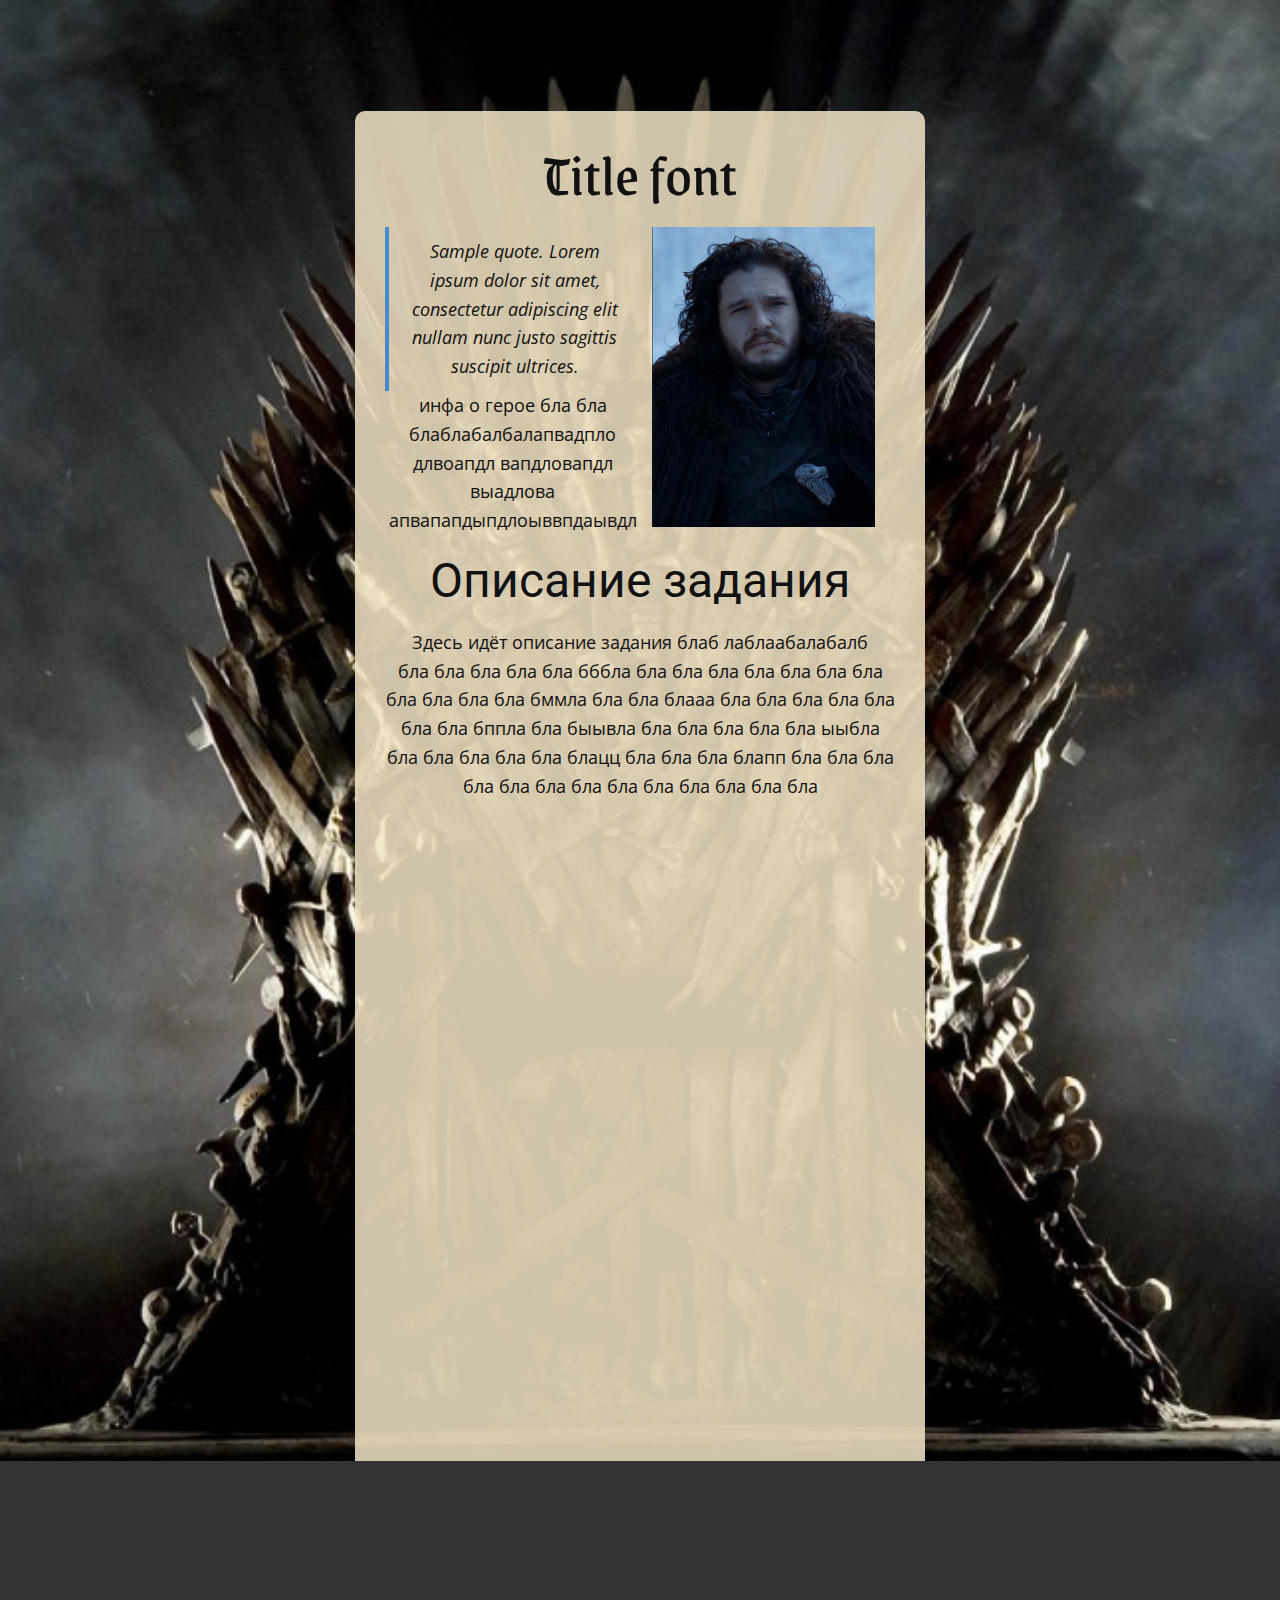
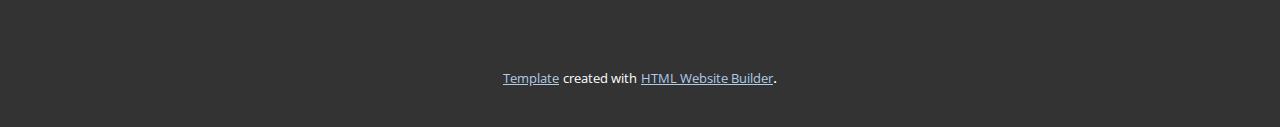
<file: index.html>
<!DOCTYPE html>
<html style="font-size: 16px;" lang="ru"><head>
    <meta name="viewport" content="width=device-width, initial-scale=1.0">
    <meta charset="utf-8">
    <meta name="keywords" content="Title font">
    <meta name="description" content="">
    <title>ThroneTask</title>
    <link rel="stylesheet" href="nicepage.css" media="screen">
<link rel="stylesheet" href="ThroneTask.css" media="screen">
    <script class="u-script" type="text/javascript" src="jquery-1.9.1.min.js" defer=""></script>
    <script class="u-script" type="text/javascript" src="nicepage.js" defer=""></script>
    <meta name="generator" content="Nicepage 6.3.0, nicepage.com">
    <link id="u-theme-google-font" rel="stylesheet" href="https://fonts.googleapis.com/css?family=Roboto:100,100i,300,300i,400,400i,500,500i,700,700i,900,900i|Open+Sans:300,300i,400,400i,500,500i,600,600i,700,700i,800,800i">
    <link id="u-page-google-font" rel="stylesheet" href="https://fonts.googleapis.com/css?family=Grenze+Gotisch:100,200,300,400,500,600,700,800,900">
    
    
    
    <script type="application/ld+json">{
		"@context": "http://schema.org",
		"@type": "Organization",
		"name": "",
		"url": "/"
}</script>
    <meta name="theme-color" content="#478ac9">
    <meta property="og:title" content="ThroneTask">
    <meta property="og:type" content="website">
    <link rel="canonical" href="/">
  <meta data-intl-tel-input-cdn-path="intlTelInput/"></head>
  <body data-home-page="https://website6138257.nicepage.io/ThroneTask.html?version=1bff4103-7d2d-4989-5bf6-b9ffae440c83" data-home-page-title="ThroneTask" data-path-to-root="./" data-include-products="false" class="u-body u-overlap u-xl-mode" data-lang="ru"><header class="u-clearfix u-header u-sticky u-sticky-d29a u-header" id="sec-519b"><div class="u-clearfix u-sheet u-sheet-1"></div></header>
    <section class="u-clearfix u-container-align-center u-image u-section-1" id="sec-0cbe" data-image-width="1180" data-image-height="737">
      <div class="u-clearfix u-sheet u-sheet-1">
        <div class="u-container-style u-custom-color-1 u-expanded-width-xs u-group u-opacity u-opacity-85 u-radius u-shape-round u-group-1">
          <div class="u-container-layout u-container-layout-1">
            <h1 class="u-align-center u-custom-font u-text u-text-default u-title u-text-1">Title font<br>
            </h1>
            <blockquote class="u-align-center u-text u-text-2">Sample quote. Lorem ipsum dolor sit amet, consectetur adipiscing elit nullam nunc justo sagittis suscipit ultrices.</blockquote>
            <img class="u-image u-image-default u-image-1" src="images/2024-01-09174604.png" alt="" data-image-width="496" data-image-height="668">
            <p class="u-align-center u-text u-text-3">инфа о герое бла бла блаблабалбалапвадпло длвоапдл вапдловапдл выадлова апвапапдыпдлоыввпдаывдл<br>
            </p>
            <h2 class="u-align-center u-subtitle u-text u-text-default u-text-4">Описание задания<br>
            </h2>
            <p class="u-align-center u-text u-text-5">Здесь идёт описание задания блаб лаблаабалабалб<br>бла бла бла бла бла бббла бла бла бла бла бла бла бла бла бла бла бла бммла бла бла блааа бла бла бла бла бла бла бла бппла бла быывла бла бла бла бла бла ыыбла бла бла бла бла бла блацц бла бла бла блапп бла бла бла бла бла бла бла бла бла бла бла бла бла <br>
              <br>
            </p>
          </div>
        </div>
      </div>
    </section>
    
    
    
    <footer class="u-align-center u-clearfix u-footer u-grey-80 u-footer" id="sec-8508"><div class="u-clearfix u-sheet u-sheet-1"></div></footer>
    <section class="u-backlink u-clearfix u-grey-80">
      <a class="u-link" href="https://nicepage.com/templates" target="_blank">
        <span>Template</span>
      </a>
      <p class="u-text">
        <span>created with</span>
      </p>
      <a class="u-link" href="https://nicepage.com/html-website-builder" target="_blank">
        <span>HTML Website Builder</span>
      </a>. 
    </section>
  
</body></html>
</file>
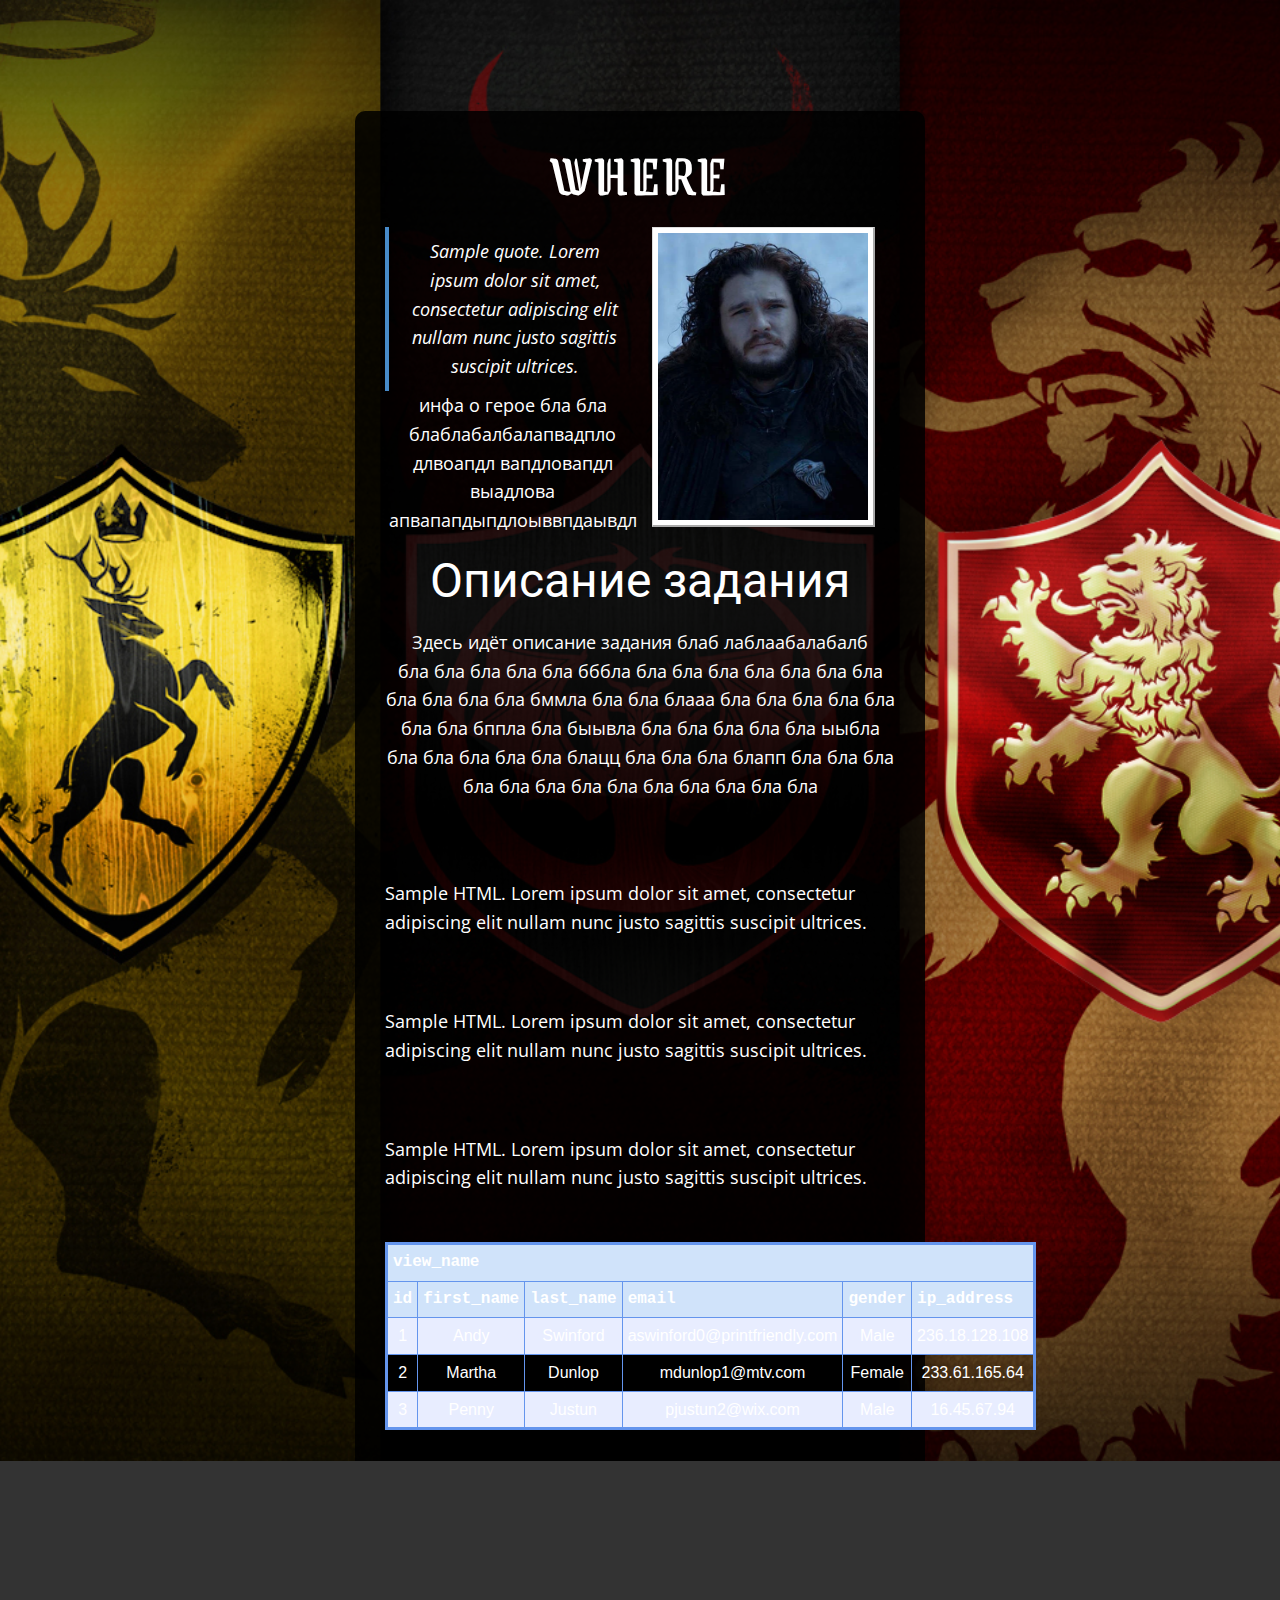
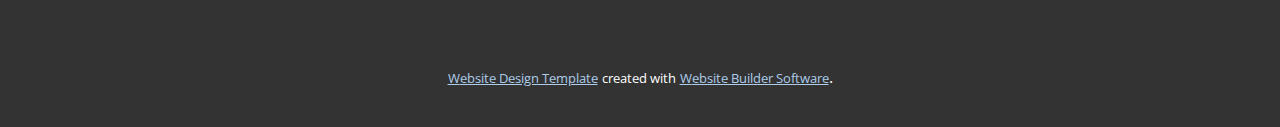
<file: HousesTask.html>
<!DOCTYPE html>
<html style="font-size: 16px;" lang="ru"><head>
    <meta name="viewport" content="width=device-width, initial-scale=1.0">
    <meta charset="utf-8">
    <meta name="keywords" content="Title font">
    <meta name="description" content="">
    <title>HousesTask</title>
    <link rel="stylesheet" href="nicepage.css" media="screen">
<link rel="stylesheet" href="HousesTask.css" media="screen">
    <script class="u-script" type="text/javascript" src="jquery-1.9.1.min.js" defer=""></script>
    <script class="u-script" type="text/javascript" src="nicepage.js" defer=""></script>
    <meta name="generator" content="Nicepage 6.3.0, nicepage.com">
    <link id="u-theme-google-font" rel="stylesheet" href="https://fonts.googleapis.com/css?family=Roboto:100,100i,300,300i,400,400i,500,500i,700,700i,900,900i|Open+Sans:300,300i,400,400i,500,500i,600,600i,700,700i,800,800i">
    <link id="u-page-google-font" rel="stylesheet" href="https://fonts.googleapis.com/css?family=Open+Sans:300,300i,400,400i,500,500i,600,600i,700,700i,800,800i|Grenze+Gotisch:100,200,300,400,500,600,700,800,900">
    
    
    
    <script type="application/ld+json">{
		"@context": "http://schema.org",
		"@type": "Organization",
		"name": ""
}</script>
    <meta name="theme-color" content="#478ac9">
    <meta property="og:title" content="HousesTask">
    <meta property="og:type" content="website">
  <meta data-intl-tel-input-cdn-path="intlTelInput/"></head>
  <body data-path-to-root="./" data-include-products="false" class="u-body u-overlap u-xl-mode" data-lang="ru"><header class="u-clearfix u-header u-sticky u-sticky-d29a u-header" id="sec-519b"><div class="u-clearfix u-sheet u-sheet-1"></div></header>
    <section class="u-clearfix u-container-align-center-lg u-container-align-center-md u-container-align-center-sm u-container-align-center-xl u-image u-section-1" id="sec-0cbe" data-image-width="1920" data-image-height="1080">
      <div class="custom-expanded u-black u-container-style u-group u-opacity u-opacity-85 u-radius u-shape-round u-group-1">
        <div class="u-container-layout u-container-layout-1">
          <h1 class="u-align-center u-custom-font u-text u-text-default u-title u-text-1">WHERE <br>
          </h1>
          <blockquote class="u-align-center u-text u-text-2">Sample quote. Lorem ipsum dolor sit amet, consectetur adipiscing elit nullam nunc justo sagittis suscipit ultrices.</blockquote>
          <img class="u-image u-image-default u-image-1" src="images/2024-01-09174604.png" alt="" data-image-width="496" data-image-height="668">
          <p class="u-align-center u-text u-text-3">инфа о герое бла бла блаблабалбалапвадпло длвоапдл вапдловапдл выадлова апвапапдыпдлоыввпдаывдл<br>
          </p>
          <h2 class="u-align-center u-subtitle u-text u-text-default u-text-4">Описание задания<br>
          </h2>
          <p class="u-align-center u-text u-text-5">Здесь идёт описание задания блаб лаблаабалабалб<br>бла бла бла бла бла бббла бла бла бла бла бла бла бла бла бла бла бла бммла бла бла блааа бла бла бла бла бла бла бла бппла бла быывла бла бла бла бла бла ыыбла бла бла бла бла бла блацц бла бла бла блапп бла бла бла бла бла бла бла бла бла бла бла бла бла <br>
            <br>
          </p>
          <div class="u-clearfix u-custom-html u-expanded-width u-custom-html-1">
            <style></style>
            <p>Sample HTML. Lorem ipsum dolor sit amet, consectetur adipiscing elit nullam nunc justo sagittis suscipit ultrices.</p>
          </div>
          <div class="u-clearfix u-custom-html u-expanded-width u-custom-html-2">
            <style></style>
            <p>Sample HTML. Lorem ipsum dolor sit amet, consectetur adipiscing elit nullam nunc justo sagittis suscipit ultrices.</p>
          </div>
          <div class="u-clearfix u-custom-html u-expanded-width u-custom-html-3">
            <style></style>
            <p>Sample HTML. Lorem ipsum dolor sit amet, consectetur adipiscing elit nullam nunc justo sagittis suscipit ultrices.</p>
          </div>
          <p class="u-align-center u-custom-font u-font-open-sans u-text u-text-6">
            <meta charset="UTF-8">
            <style> table {border: medium solid #6495ed;border-collapse: collapse;width: 100%;} th{font-family: monospace;border: thin solid #6495ed;padding: 5px;background-color: #D0E3FA;}td{font-family: sans-serif;border: thin solid #6495ed;padding: 5px;text-align: center;}.odd{background:#e8edff;}img{padding:5px; border:solid; border-color: #dddddd #aaaaaa #aaaaaa #dddddd; border-width: 1px 2px 2px 1px; background-color:white;}</style>
          </p>
          <table>
            <tbody>
              <tr>
                <th colspan="6">view_name</th>
              </tr>
              <tr>
                <th>id</th>
                <th>first_name</th>
                <th>last_name</th>
                <th>email</th>
                <th>gender</th>
                <th>ip_address</th>
              </tr>
              <tr class="odd">
                <td>1</td>
                <td>Andy</td>
                <td>Swinford</td>
                <td>aswinford0@printfriendly.com</td>
                <td>Male</td>
                <td>236.18.128.108</td>
              </tr>
              <tr>
                <td>2</td>
                <td>Martha</td>
                <td>Dunlop</td>
                <td>mdunlop1@mtv.com</td>
                <td>Female</td>
                <td>233.61.165.64</td>
              </tr>
              <tr class="odd">
                <td>3</td>
                <td>Penny</td>
                <td>Justun</td>
                <td>pjustun2@wix.com</td>
                <td>Male</td>
                <td>16.45.67.94</td>
              </tr>
            </tbody>
          </table>
          <p></p>
        </div>
      </div>
    </section>
    
    
    
    <footer class="u-align-center u-clearfix u-footer u-grey-80 u-footer" id="sec-8508"><div class="u-clearfix u-sheet u-sheet-1"></div></footer>
    <section class="u-backlink u-clearfix u-grey-80">
      <a class="u-link" href="https://nicepage.com/website-design" target="_blank">
        <span>Website Design Template</span>
      </a>
      <p class="u-text">
        <span>created with</span>
      </p>
      <a class="u-link" href="" target="_blank">
        <span>Website Builder Software</span>
      </a>. 
    </section>
  
</body></html>
</file>
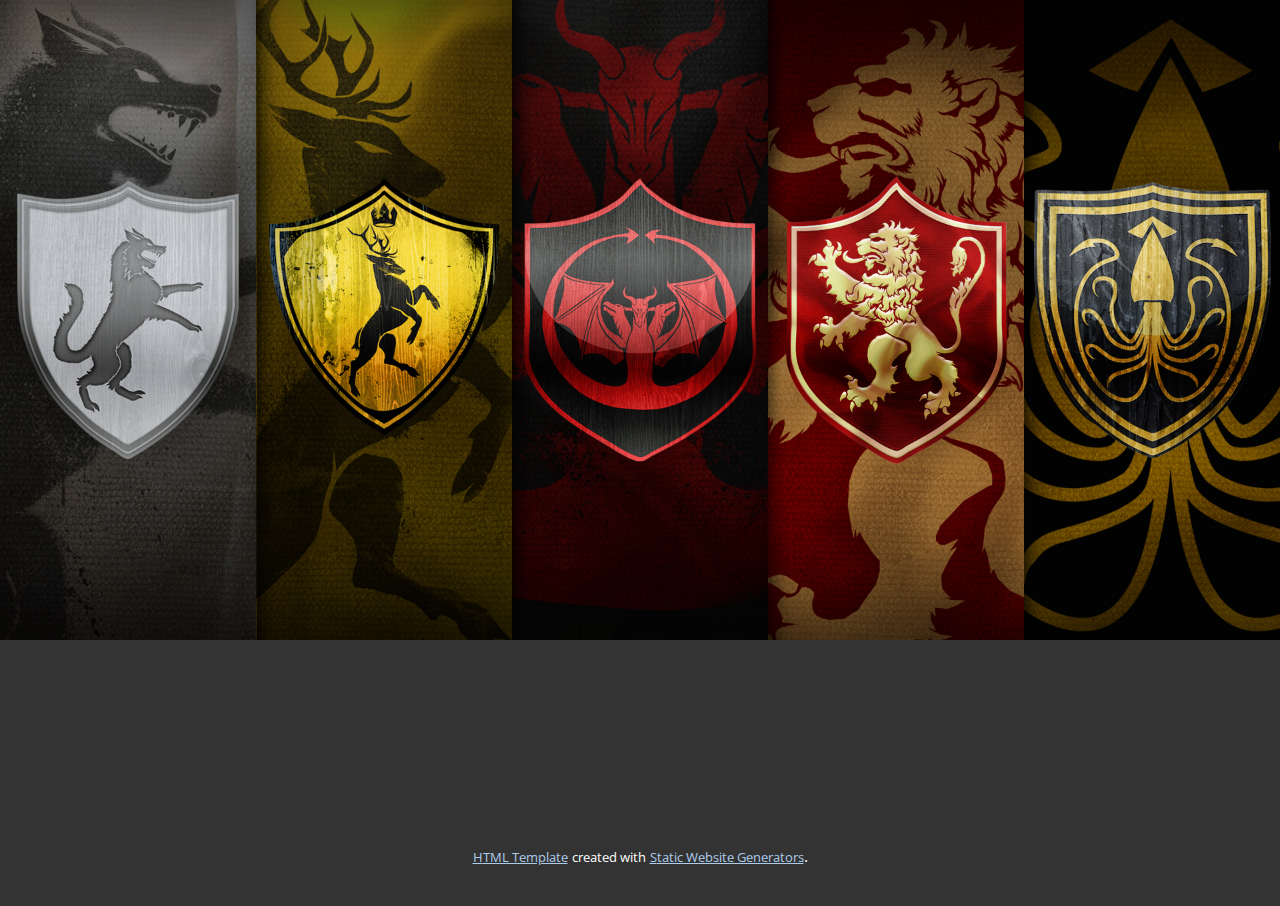
<file: Page-1.html>
<!DOCTYPE html>
<html style="font-size: 16px;" lang="ru"><head>
    <meta name="viewport" content="width=device-width, initial-scale=1.0">
    <meta charset="utf-8">
    <meta name="keywords" content="">
    <meta name="description" content="">
    <title>Page 1</title>
    <link rel="stylesheet" href="nicepage.css" media="screen">
<link rel="stylesheet" href="Page-1.css" media="screen">
    <script class="u-script" type="text/javascript" src="jquery-1.9.1.min.js" defer=""></script>
    <script class="u-script" type="text/javascript" src="nicepage.js" defer=""></script>
    <meta name="generator" content="Nicepage 6.3.0, nicepage.com">
    <link id="u-theme-google-font" rel="stylesheet" href="https://fonts.googleapis.com/css?family=Roboto:100,100i,300,300i,400,400i,500,500i,700,700i,900,900i|Open+Sans:300,300i,400,400i,500,500i,600,600i,700,700i,800,800i">
    
    
    
    <script type="application/ld+json">{
		"@context": "http://schema.org",
		"@type": "Organization",
		"name": ""
}</script>
    <meta name="theme-color" content="#478ac9">
    <meta property="og:title" content="Page 1">
    <meta property="og:type" content="website">
  <meta data-intl-tel-input-cdn-path="intlTelInput/"></head>
  <body data-path-to-root="./" data-include-products="false" class="u-body u-overlap u-xl-mode" data-lang="ru"><header class="u-clearfix u-header u-sticky u-sticky-d29a u-header" id="sec-519b"><div class="u-clearfix u-sheet u-sheet-1"></div></header>
    <section class="u-clearfix u-image u-section-1" id="sec-8e7c" data-image-width="1920" data-image-height="1080">
      <div class="u-clearfix u-sheet u-sheet-1"></div>
    </section>
    
    
    
    <footer class="u-align-center u-clearfix u-footer u-grey-80 u-footer" id="sec-8508"><div class="u-clearfix u-sheet u-sheet-1"></div></footer>
    <section class="u-backlink u-clearfix u-grey-80">
      <a class="u-link" href="https://nicepage.com/html-templates" target="_blank">
        <span>HTML Template</span>
      </a>
      <p class="u-text">
        <span>created with</span>
      </p>
      <a class="u-link" href="https://nicepage.com/static-site-generator" target="_blank">
        <span>Static Website Generators</span>
      </a>. 
    </section>
  
</body></html>
</file>
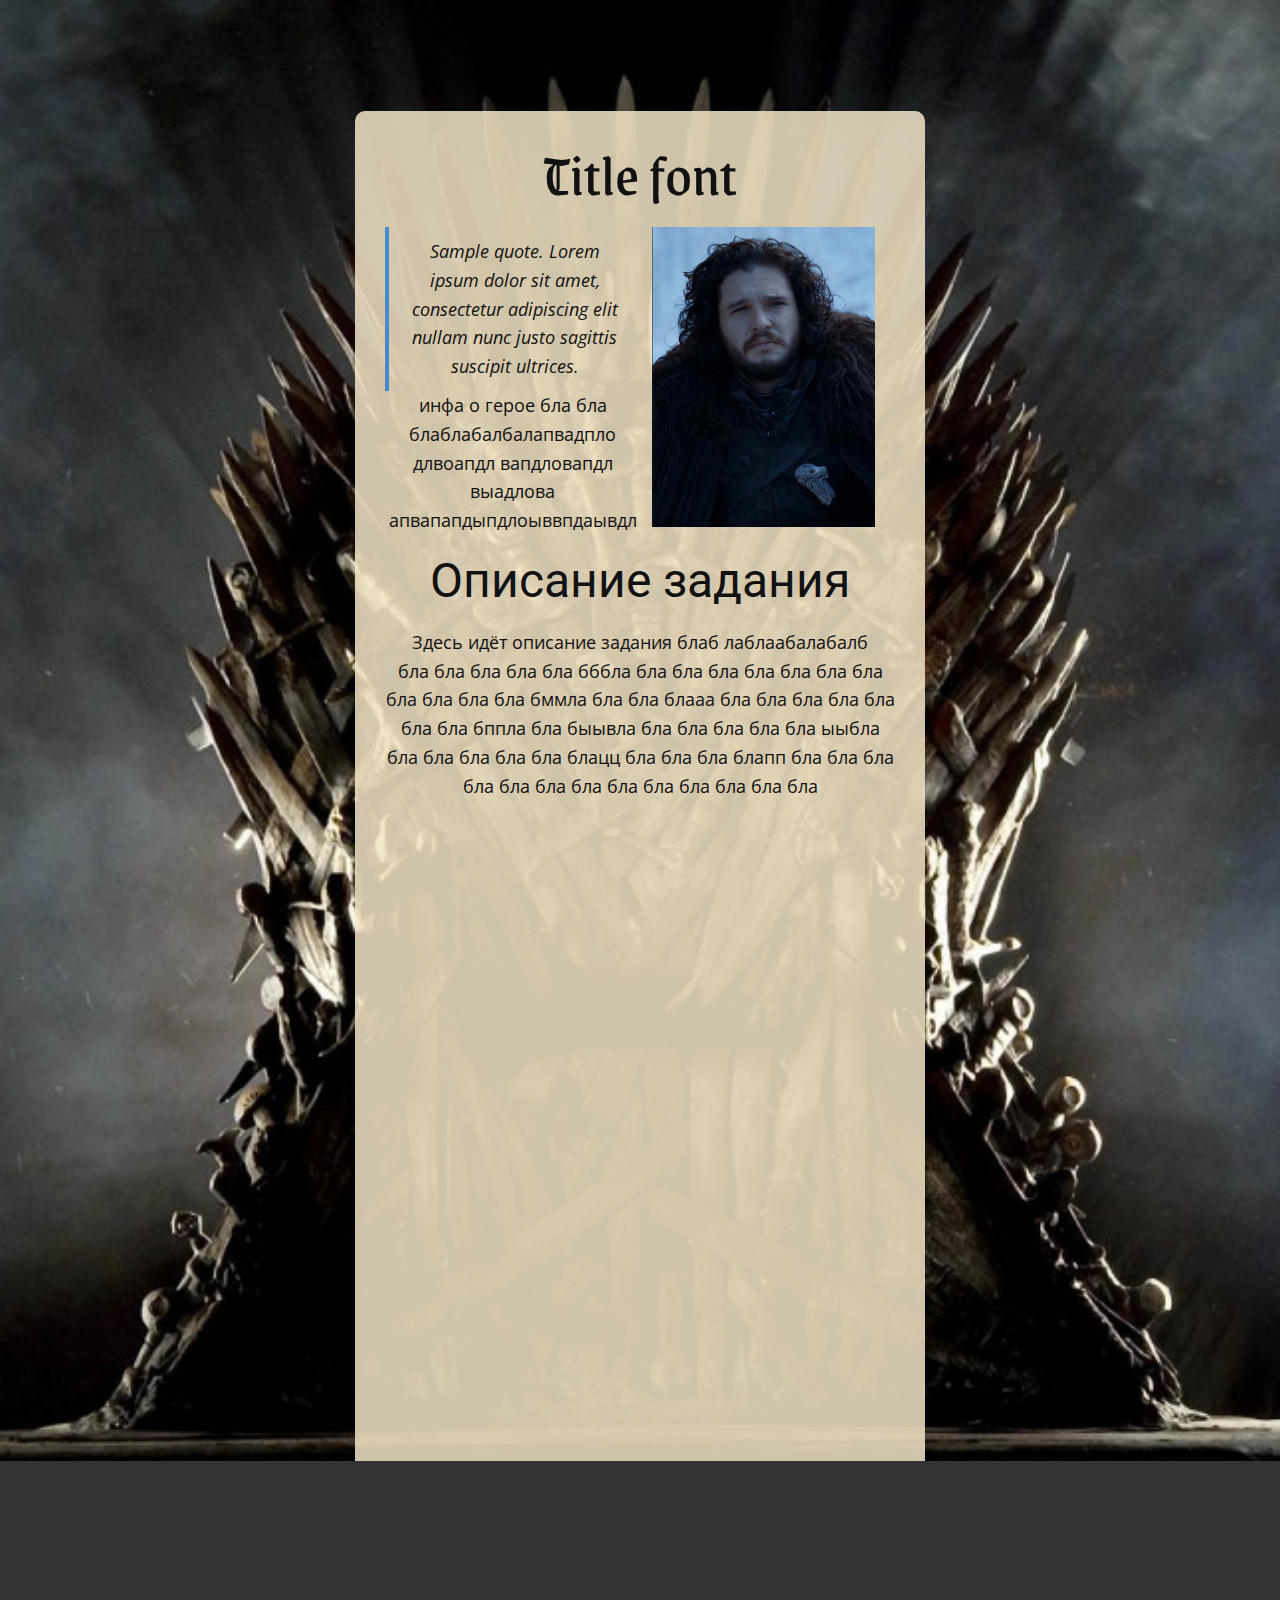
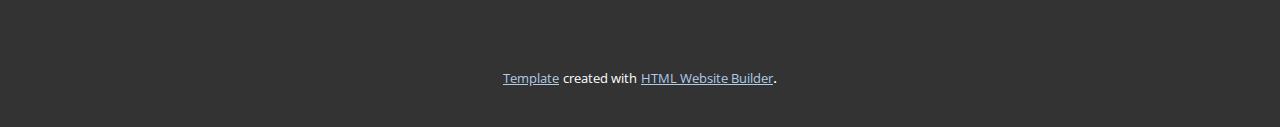
<file: ThroneTask.html>
<!DOCTYPE html>
<html style="font-size: 16px;" lang="ru"><head>
    <meta name="viewport" content="width=device-width, initial-scale=1.0">
    <meta charset="utf-8">
    <meta name="keywords" content="Title font">
    <meta name="description" content="">
    <title>ThroneTask</title>
    <link rel="stylesheet" href="nicepage.css" media="screen">
<link rel="stylesheet" href="ThroneTask.css" media="screen">
    <script class="u-script" type="text/javascript" src="jquery-1.9.1.min.js" defer=""></script>
    <script class="u-script" type="text/javascript" src="nicepage.js" defer=""></script>
    <meta name="generator" content="Nicepage 6.3.0, nicepage.com">
    <link id="u-theme-google-font" rel="stylesheet" href="https://fonts.googleapis.com/css?family=Roboto:100,100i,300,300i,400,400i,500,500i,700,700i,900,900i|Open+Sans:300,300i,400,400i,500,500i,600,600i,700,700i,800,800i">
    <link id="u-page-google-font" rel="stylesheet" href="https://fonts.googleapis.com/css?family=Grenze+Gotisch:100,200,300,400,500,600,700,800,900">
    
    
    
    <script type="application/ld+json">{
		"@context": "http://schema.org",
		"@type": "Organization",
		"name": "",
		"url": "/"
}</script>
    <meta name="theme-color" content="#478ac9">
    <meta property="og:title" content="ThroneTask">
    <meta property="og:type" content="website">
    <link rel="canonical" href="/">
  <meta data-intl-tel-input-cdn-path="intlTelInput/"></head>
  <body data-path-to-root="./" data-include-products="false" class="u-body u-overlap u-xl-mode" data-lang="ru"><header class="u-clearfix u-header u-sticky u-sticky-d29a u-header" id="sec-519b"><div class="u-clearfix u-sheet u-sheet-1"></div></header>
    <section class="u-clearfix u-container-align-center u-image u-section-1" id="sec-0cbe" data-image-width="1180" data-image-height="737">
      <div class="u-clearfix u-sheet u-sheet-1">
        <div class="u-container-style u-custom-color-1 u-expanded-width-xs u-group u-opacity u-opacity-85 u-radius u-shape-round u-group-1">
          <div class="u-container-layout u-container-layout-1">
            <h1 class="u-align-center u-custom-font u-text u-text-default u-title u-text-1">Title font<br>
            </h1>
            <blockquote class="u-align-center u-text u-text-2">Sample quote. Lorem ipsum dolor sit amet, consectetur adipiscing elit nullam nunc justo sagittis suscipit ultrices.</blockquote>
            <img class="u-image u-image-default u-image-1" src="images/2024-01-09174604.png" alt="" data-image-width="496" data-image-height="668">
            <p class="u-align-center u-text u-text-3">инфа о герое бла бла блаблабалбалапвадпло длвоапдл вапдловапдл выадлова апвапапдыпдлоыввпдаывдл<br>
            </p>
            <h2 class="u-align-center u-subtitle u-text u-text-default u-text-4">Описание задания<br>
            </h2>
            <p class="u-align-center u-text u-text-5">Здесь идёт описание задания блаб лаблаабалабалб<br>бла бла бла бла бла бббла бла бла бла бла бла бла бла бла бла бла бла бммла бла бла блааа бла бла бла бла бла бла бла бппла бла быывла бла бла бла бла бла ыыбла бла бла бла бла бла блацц бла бла бла блапп бла бла бла бла бла бла бла бла бла бла бла бла бла <br>
              <br>
            </p>
          </div>
        </div>
      </div>
    </section>
    
    
    
    <footer class="u-align-center u-clearfix u-footer u-grey-80 u-footer" id="sec-8508"><div class="u-clearfix u-sheet u-sheet-1"></div></footer>
    <section class="u-backlink u-clearfix u-grey-80">
      <a class="u-link" href="https://nicepage.com/templates" target="_blank">
        <span>Template</span>
      </a>
      <p class="u-text">
        <span>created with</span>
      </p>
      <a class="u-link" href="https://nicepage.com/html-website-builder" target="_blank">
        <span>HTML Website Builder</span>
      </a>. 
    </section>
  
</body></html>
</file>
